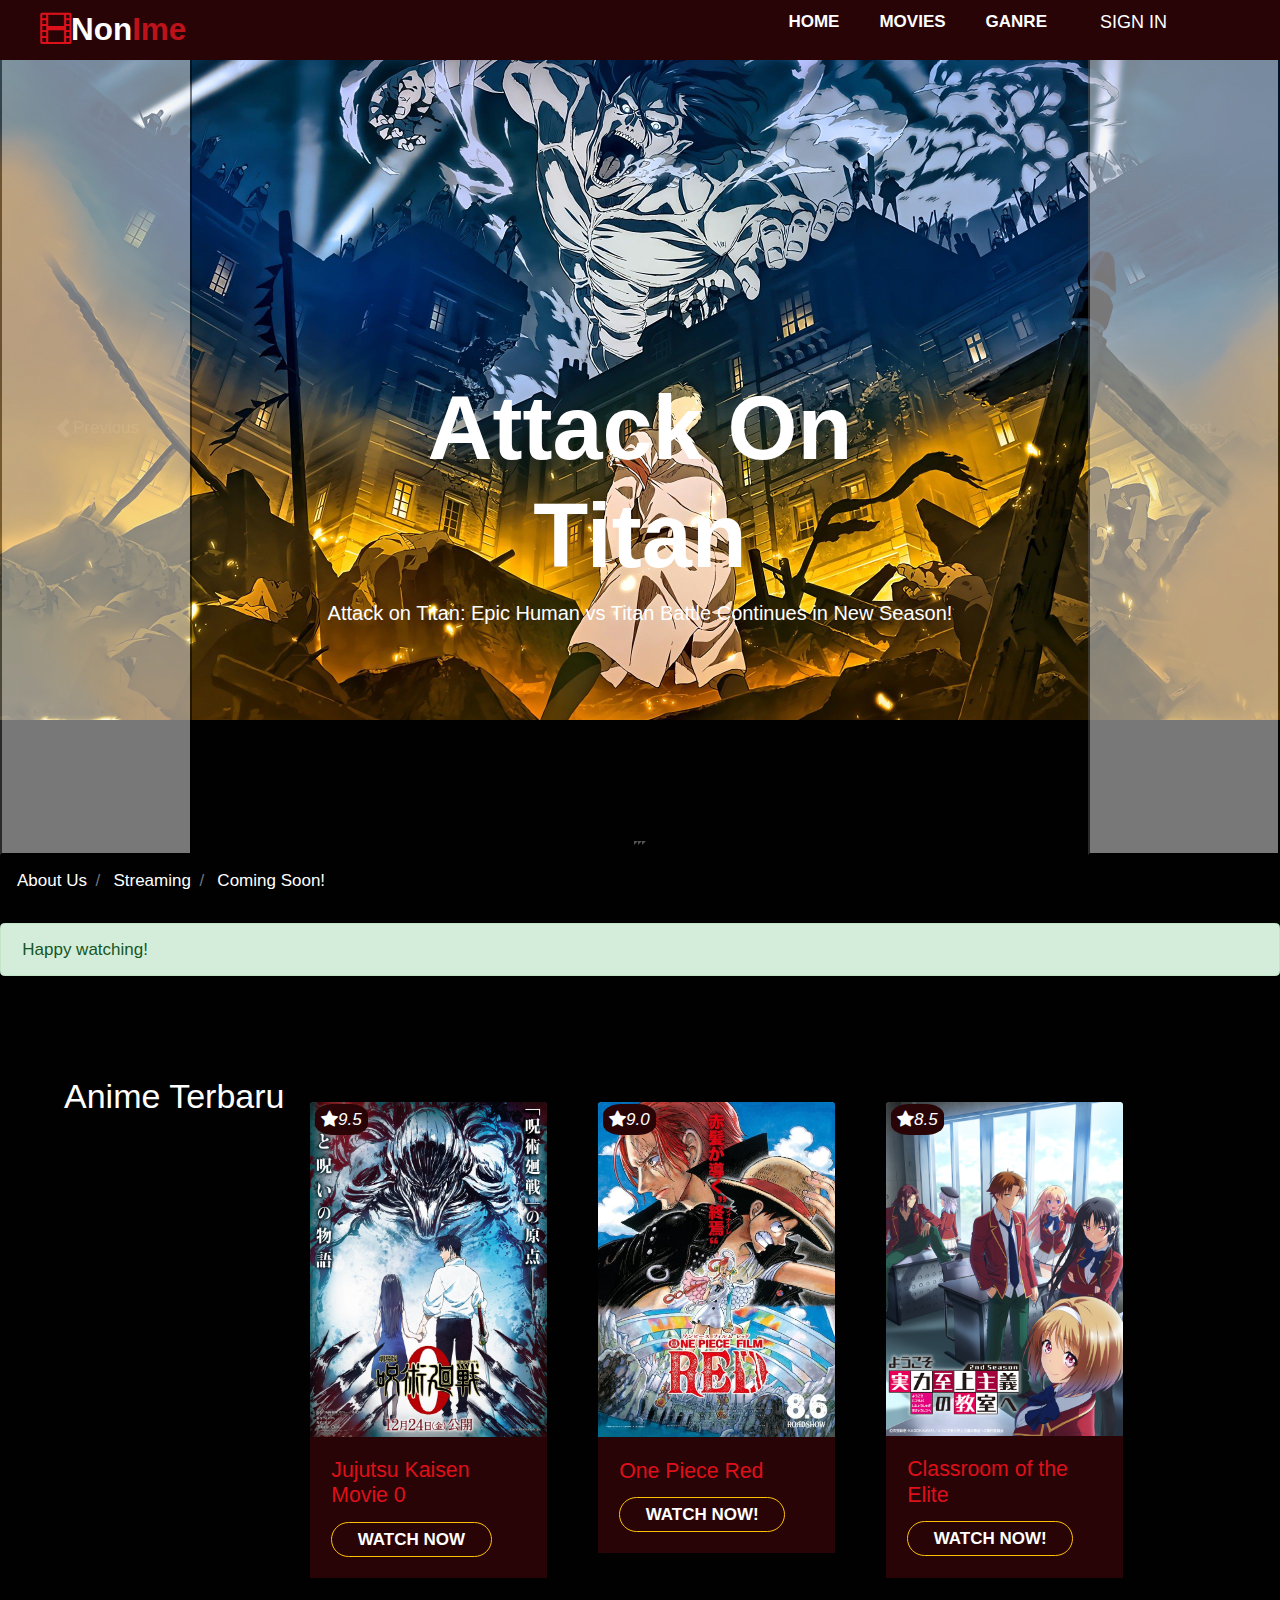
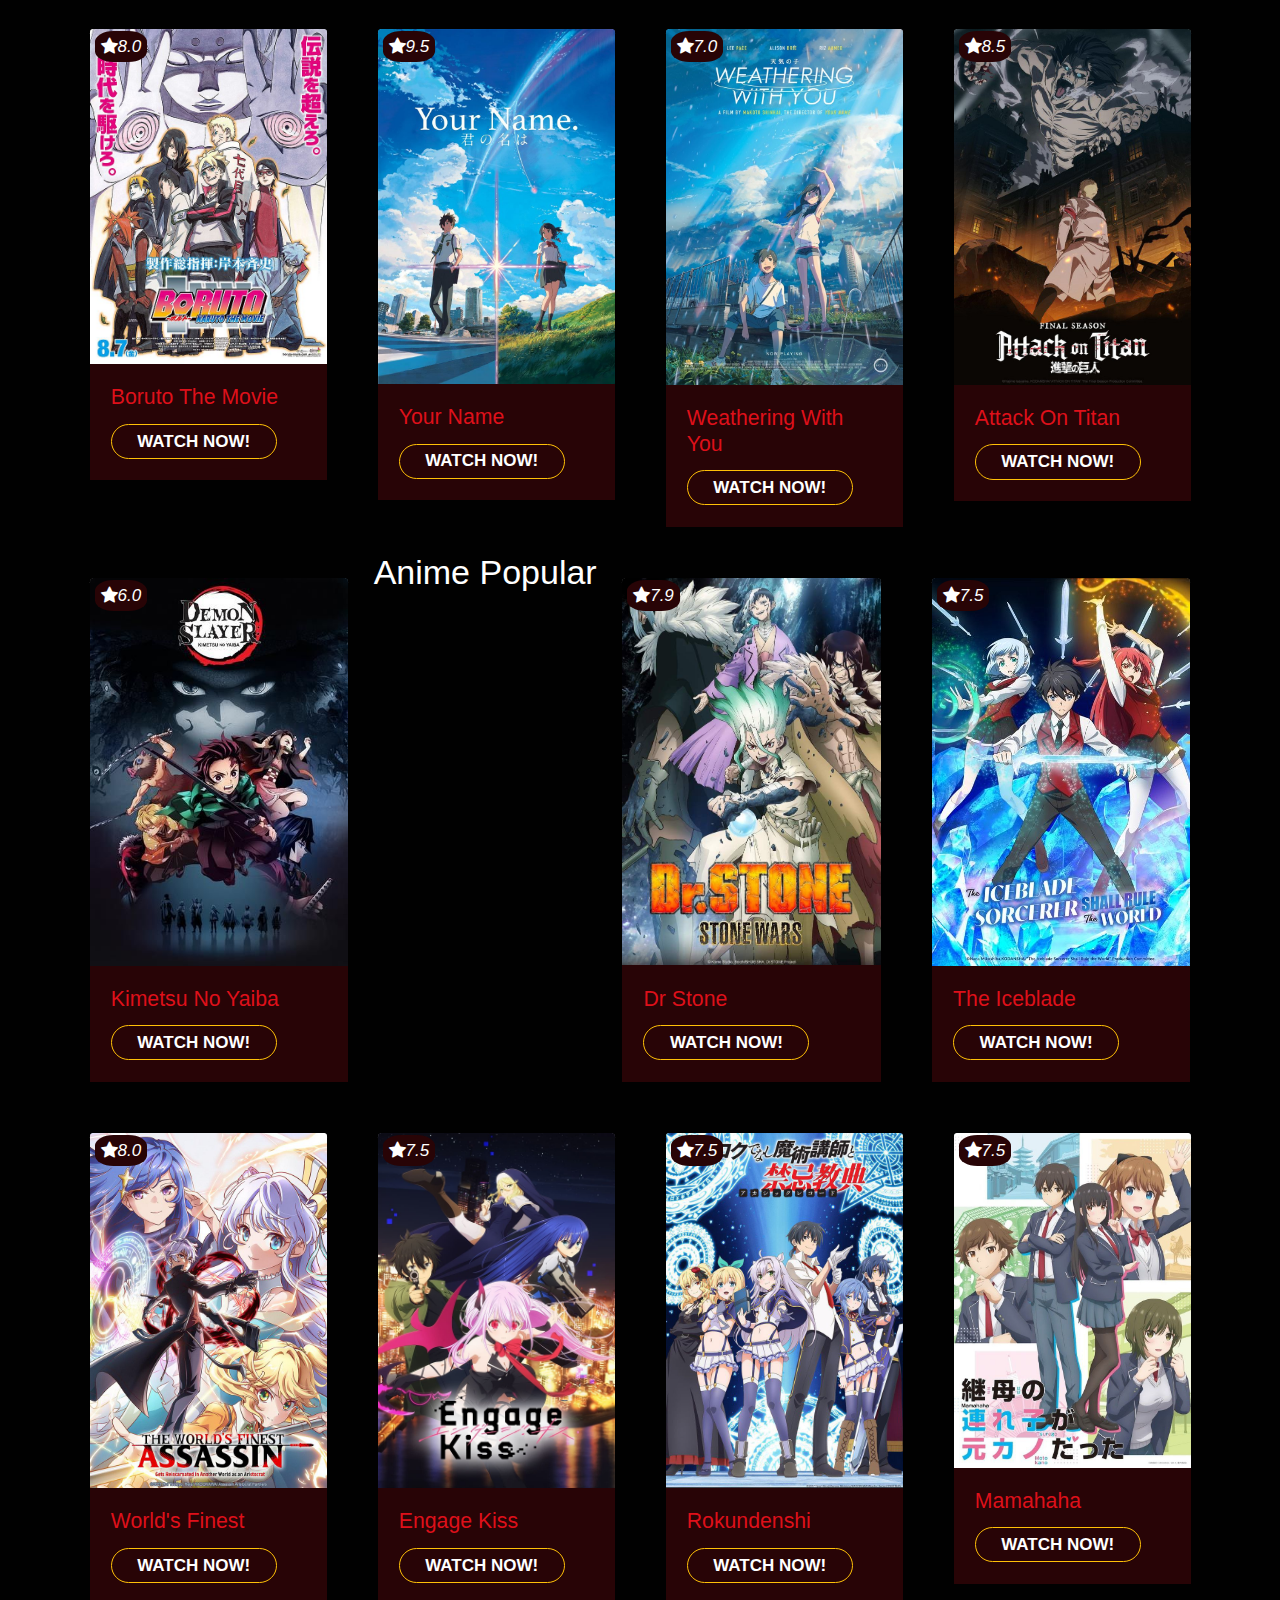
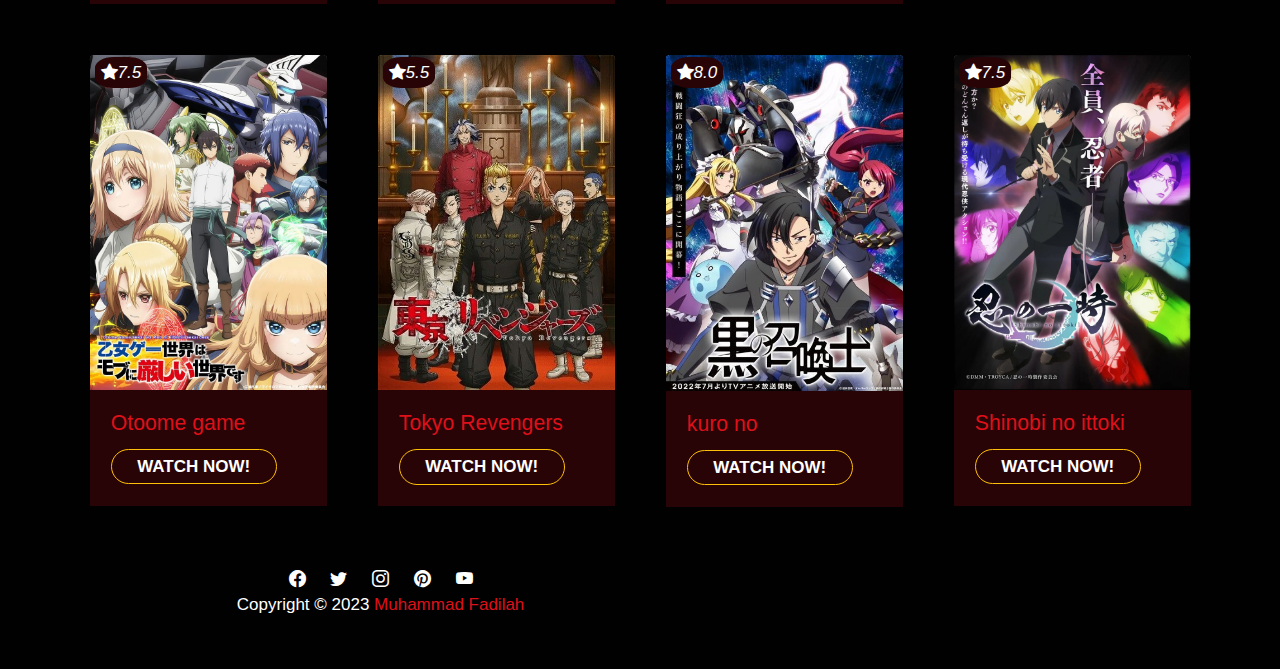
<file: Mini Project Muhammad Fadilah/index.html>
<!DOCTYPE html>
<html lang="en">
<head>
  <meta charset="UTF-8">
  <meta http-equiv="X-UA-Compatible" content="IE=edge">
  <meta name="viewport" content="width=device-width, initial-scale=1.0">
  <title>NonIme</title>
    <!-- font -->
    <link rel="preconnect" href="https://fonts.googleapis.com">
    <link rel="preconnect" href="https://fonts.gstatic.com" crossorigin>
    <link href="https://fonts.googleapis.com/css2?family=Merriweather:wght@300&family=Open+Sans:wght@600&family=Poppins:wght@100;400;700&display=swap" rel="stylesheet">
    <!-- My Stylee -->
    <link
      href="https://cdn.jsdelivr.net/npm/bootstrap@5.3.0-alpha1/dist/css/bootstrap.min.css"
      rel="stylesheet"
      integrity="sha384-GLhlTQ8iRABdZLl6O3oVMWSktQOp6b7In1Zl3/Jr59b6EGGoI1aFkw7cmDA6j6gD"
      crossorigin="anonymous"/><script
      src="https://cdn.jsdelivr.net/npm/bootstrap@5.3.0-alpha1/dist/js/bootstrap.bundle.min.js"
      integrity="sha384-w76AqPfDkMBDXo30jS1Sgez6pr3x5MlQ1ZAGC+nuZB+EYdgRZgiwxhTBTkF7CXvN"
      crossorigin="anonymous"></script>
    <link rel="stylesheet" href="https://maxcdn.bootstrapcdn.com/bootstrap/4.0.0/css/bootstrap.min.css">
    <link rel="stylesheet" href="https://cdn.jsdelivr.net/npm/bootstrap-icons@1.10.3/font/bootstrap-icons.css">
    <link rel="stylesheet" href="style.css">
</head>
<body>
  <!-- Navigasi -->
  <div class="nav-wrapper">
    <div class="container">
      <div class="nav">
        <a class="navbar-brand" href="#">
          <i class="bi bi-film text-primary-custom"></i>Non<span style="color:#be121b">Ime</span>
        </a>
        <ul class="nav-menu" id="nav-menu">
          <li><a href="#">Home</a></li>
          <li><a href="#">Movies</a></li>
          <li><a href="#">Ganre</a></li>
          <a href="#" class="btn btn-hover">
            <button
            class="btn btn-link signin-btn "
            data-bs-toggle="modal"
            data-bs-target="#signInModal" class="bar"><span>Sign in</span>
          </button>
          </a>
        </ul>
          </div>
        </div> 
      </div>
    </div>
<!-- carousel -->
<div id="carouselExampleCaptions" class="carousel slide" data-bs-ride="carousel">
  <div class="carousel-indicators">
    <button type="button" data-bs-target="#carouselExampleCaptions" data-bs-slide-to="0" class="active" aria-current="true" aria-label="Slide 1"></button>
    <button type="button" data-bs-target="#carouselExampleCaptions" data-bs-slide-to="1" aria-label="Slide 2"></button>
    <button type="button" data-bs-target="#carouselExampleCaptions" data-bs-slide-to="2" aria-label="Slide 3"></button>
  </div>
  <div class="carousel-inner">
    <div class="carousel-item active ">
      <img src="images/Attanl on titan.jpg" class="d-block w-100" alt="...">
      <div class="carousel-caption d-none d-md-block ">
        <h5>Attack On Titan</h5>
        <p>Attack on Titan: Epic Human vs Titan Battle Continues in New Season!</p>
      </div>
    </div>
    <div class="carousel-item ">
      <img src="images/carousel your name.jpg" class="d-block w-100" alt="...">
      <div class="carousel-caption d-none d-md-block ">
        <h5>Your Name</h5>
        <p>The Fate That Connects Mitsuha and Taki in Your Name</p>
      </div>
    </div>
    <div class="carousel-item ">
      <img src="images/one piece carousel.jpg" class="d-block w-100" alt="...">
      <div class="carousel-caption d-none d-md-block ">
        <h5>One Piece</h5>
        <p>Monkey D. Luffy and the Straw Hat Crew on Their Adventure in the World of One Piece</p>
      </div>
    </div>
  </div>
  <button class="carousel-control-prev" type="button" data-bs-target="#carouselExampleCaptions" data-bs-slide="prev">
    <span class="carousel-control-prev-icon" aria-hidden="true"></span>
    <span class="visually-hidden">Previous</span>
  </button>
  <button class="carousel-control-next" type="button" data-bs-target="#carouselExampleCaptions" data-bs-slide="next">
    <span class="carousel-control-next-icon" aria-hidden="true"></span>
    <span class="visually-hidden">Next</span>
  </button>
</div>
<!-- dcrumbs --> 
      <nav aria-label="breadcrumb" style="--bs-breadcrumb-divider: '>'">
        <ul>
        <ol class="breadcrumb">
          <li class="breadcrumb-item">
            <a href="#" style="text-decoration:none ">About Us</a>
          </li>
          <li class="breadcrumb-item">
            <a href="#" style="text-decoration: none">Streaming</a>
          </li>
            <li class="breadcrumb-item">
            <a href="" style="text-decoration: none">Coming Soon!</a>
          </li>
        </ol>
        </ul>
      </nav>
      <!-- alert -->
        <div class="alert alert-success" role="alert">
        Happy watching!
      </div>
      <!-- card -->
          <div class="row"style="margin-top: 100px; margin-left: 5%; margin-right: 5% ">
            <h2>Anime Terbaru</h2>
        <div class="col-12 col-md-6 col-lg-3 p-4">
          <div class="card"style="border: none" data-bs-toggle="modal" data-bs-target="#product1">
            <img src="images/JUJUTSU KAISEN 0 .png" class="card-img-top" alt="" >
            <span class="star-icon position-absolute top-0 end-0"><i class="bi bi-star-fill">9.5</i></span>
            <div class="card-body">
              <h5 class="card-title">Jujutsu Kaisen Movie 0</h5>
              <button type="button"class="btn btn-outline-warning"style="border-radius: 20px">Watch Now </button>
            </div>
          </div>
        </div>
        <div class="col-12 col-md-6 col-lg-3 p-4">
          <div class="card" style="border: none" data-bs-toggle="modal"
            data-bs-target="#product2">
            <img src="images/one piece red .png"
              class="card-img-top"
              alt=""
            />
            <span class="star-icon position-absolute top-0 end-0"><i class="bi bi-star-fill">9.0</i></span>
            <div class="card-body">
              <h5 class="card-title">One Piece Red</h5>
              <button
                type="button"
                class="btn btn-outline-warning"
                style="border-radius: 20px"
              >
              Watch Now!
              </button>
            </div>
          </div>
        </div>
        <div class="col-12 col-md-6 col-lg-3 p-4">
          <div
            class="card"
            style="border: none"
            data-bs-toggle="modal"
            data-bs-target="#product3"
          >
            <img
              src="images/Kakeru Rocks Up to Classroom of the Elite Season 2 in Updated Visual.png"
              class="card-img-top"
              alt="Indomie"
            />
            <span class="star-icon position-absolute top-0 end-0"><i class="bi bi-star-fill">8.5</i></span>
            <div class="card-body">
              <h5 class="card-title">Classroom of the Elite </h5>
              <button
                type="button"
                class="btn btn-outline-warning"
                style="border-radius: 20px"
              >
                Watch Now!
              </button>
            </div>
          </div>
        </div>
        <div class="col-12 col-md-6 col-lg-3 p-4">
          <div
            class="card"
            style="border: none"
            data-bs-toggle="modal"
            data-bs-target="#product4"
          >
            <img
              src="images/BORUTO NARUTO THE MOVIE _ ポスター画像 - 映画_com.png"
              class="card-img-top"
              alt=""
            />
            <span class="star-icon position-absolute top-0 end-0"><i class="bi bi-star-fill">8.0</i></span>
            <div class="card-body">
              <h5 class="card-title">Boruto The Movie</h5>
              <button
                type="button"
                class="btn btn-outline-warning"
                style="border-radius: 20px"
              >
                Watch Now!
              </button>
            </div>
          </div>
        </div>
          <div class="col-12 col-md-6 col-lg-3 p-4">
          <div
            class="card"
            style="border: none"
            data-bs-toggle="modal"
            data-bs-target="#product5"
          >
            <img
              src="images/Your Name.png"
              class="card-img-top"
              alt=""
            />
            
            <span class="star-icon position-absolute top-0 end-0"><i class="bi bi-star-fill">9.5</i></span>
            <div class="card-body">
              <h5 class="card-title">Your Name</h5>
              <button
                type="button"
                class="btn btn-outline-warning"
                style="border-radius: 20px"
              >
              Watch Now!
              </button>
            </div>
            </div>
        </div>
          <div class="col-12 col-md-6 col-lg-3 p-4">
          <div
            class="card"
            style="border: none"
            data-bs-toggle="modal"
            data-bs-target="#product6"
          >
            <img
              src="images/Weathering With You _ GKIDS Films.png"
              class="card-img-top"
              alt=""
            />
            <span class="star-icon position-absolute top-0 end-0"><i class="bi bi-star-fill">7.0</i></span>
            <div class="card-body">
              <h5 class="card-title">Weathering With You</h5>
              <button
                type="button"
                class="btn btn-outline-warning"
                style="border-radius: 20px"
              >
                Watch Now!
              </button>
      </div>
    </div>
    </div>
      <div class="col-12 col-md-6 col-lg-3 p-4">
          <div
            class="card"
            style="border: none"
            data-bs-toggle="modal"
            data-bs-target="#product7"
            >
            <img
              src="images/Watch Attack on Titan.png"
              class="card-img-top"
              alt=""
            />
            <span class="star-icon position-absolute top-0 end-0"><i class="bi bi-star-fill">8.5</i></span>
            <div class="card-body">
              <h5 class="card-title">Attack On Titan</h5>
              <button
                type="button"
                class="btn btn-outline-warning"
                style="border-radius: 20px"
              >
                Watch Now!
              </button>
    </div>
  </div>
    </div>
    <div class="col-12 col-md-6 col-lg p-4">
          <div
            class="card"
            style="border: none"
            data-bs-toggle="modal"
            data-bs-target="#product8"
          >
            <img
              src="images/20 Iconic Japanese Anime Series To Watch When You’re Bored At Home.png"
              class="card-img-top"
              alt=""
            />
            <span class="star-icon position-absolute top-0 end-0"><i class="bi bi-star-fill">6.0</i></span>
            <div class="card-body">
              <h5 class="card-title">Kimetsu No Yaiba</h5>
              <button
                type="button"
                class="btn btn-outline-warning"
                style="border-radius: 20px"
              >
              Watch Now!
              </button>
            </div>
          
          </div>
        </div>
        <h2>Anime Popular</h2>
        <div class="col-12 col-md-6 col-lg p-4">
          <div
            class="card"
            style="border: none"
            data-bs-toggle="modal"
            data-bs-target="#product9"
          >
            <img
              src="images/Dr_ Stone Season 2 Episode Release Schedule, 1-11 Release Date.png"
              class="card-img-top"
              alt=""
            />
            <span class="star-icon position-absolute top-0 end-0"><i class="bi bi-star-fill">7.9</i></span>
            <div class="card-body">
              <h5 class="card-title">Dr Stone</h5>
              <button
                type="button"
                class="btn btn-outline-warning"
                style="border-radius: 20px"
              >
              Watch Now!
              </button>
            </div>
          </div>
        </div>
          <div class="col-12 col-md-6 col-lg p-4">
          <div
            class="card"
            style="border: none"
            data-bs-toggle="modal"
            data-bs-target="#product10"
          >
            <img
              src="images/Watch The Iceblade Sorcerer Shall Rule the World.png"
              class="card-img-top"
              alt=""
            />
            <span class="star-icon position-absolute top-0 end-0"><i class="bi bi-star-fill">7.5</i></span>
            <div class="card-body">
              <h5 class="card-title">The Iceblade</h5>
              <button
                type="button"
                class="btn btn-outline-warning"
                style="border-radius: 20px"
              >
              Watch Now!
              </button>
            </div>
          </div>
        </div>
          <div class="col-12 col-md-6 col-lg p-4">
          <div
            class="card"
            style="border: none"
            data-bs-toggle="modal"
            data-bs-target="#product11"
          >
            <img
              src="images/Watch The World's Finest Assassin Gets Reincarnated in Another World as an Aristocrat.png"
              class="card-img-top"
              alt=""
            />
            <span class="star-icon position-absolute top-0 end-0"><i class="bi bi-star-fill">8.0</i></span>
            <div class="card-body">
              <h5 class="card-title">World's Finest </h5>
              <button
                type="button"
                class="btn btn-outline-warning"
                style="border-radius: 20px"
              >
              Watch Now!
              </button>
            </div>
          </div>
        </div>
           <div class="col-12 col-md-6 col-lg p-4">
          <div
            class="card"
            style="border: none"
            data-bs-toggle="modal"
            data-bs-target="#product12"
          >
            <img
              src="images/ENGAGE KISS.png"
              class="card-img-top"
              alt=""
            />
            <span class="star-icon position-absolute top-0 end-0"><i class="bi bi-star-fill">7.5</i></span>
            <div class="card-body">
              <h5 class="card-title">Engage Kiss</h5>
              <button
                type="button"
                class="btn btn-outline-warning"
                style="border-radius: 20px"
              >
              Watch Now!
              </button>
            </div>
          </div>
        </div>
             <div class="col-12 col-md-6 col-lg p-4">
          <div
            class="card"
            style="border: none"
            data-bs-toggle="modal"
            data-bs-target="#product12"
          >
            <img
              src="images/rokudenashi.png"
              class="card-img-top"
              alt=""
            />
            <span class="star-icon position-absolute top-0 end-0"><i class="bi bi-star-fill">7.5</i></span>
            <div class="card-body">
              <h5 class="card-title">Rokundenshi</h5>
              <button
                type="button"
                class="btn btn-outline-warning"
                style="border-radius: 20px"
              >
              Watch Now!
              </button>
            </div>
          </div>
        </div>
             <div class="col-12 col-md-6 col-lg p-4">
          <div
            class="card"
            style="border: none"
            data-bs-toggle="modal"
            data-bs-target="#product12"
          >
            <img
              src="images/mamahaha.png"
              class="card-img-top"
              alt=""
            />
            <span class="star-icon position-absolute top-0 end-0"><i class="bi bi-star-fill">7.5</i></span>
            <div class="card-body">
              <h5 class="card-title">Mamahaha</h5>
              <button
                type="button"
                class="btn btn-outline-warning"
                style="border-radius: 20px"
              >
              Watch Now!
              </button>
            </div>
          </div>
        </div>
             <div class="col-12 col-md-6 col-lg p-4">
          <div
            class="card"
            style="border: none"
            data-bs-toggle="modal"
            data-bs-target="#product15"
          >
            <img
              src="images/Otome Game Sekai wa Mob ni Kibishii Sekai desu.png"
              class="card-img-top"
              alt=""
            />
            <span class="star-icon position-absolute top-0 end-0"><i class="bi bi-star-fill">7.5</i></span>
            <div class="card-body">
              <h5 class="card-title">Otoome game</h5>
              <button
                type="button"
                class="btn btn-outline-warning"
                style="border-radius: 20px"
              >
              Watch Now!
              </button>
            </div>
          </div>
        </div>
             <div class="col-12 col-md-6 col-lg p-4">
          <div
            class="card"
            style="border: none"
            data-bs-toggle="modal"
            data-bs-target="#product16"
          >
            <img
              src="images/tokyo revengers.png"
              class="card-img-top"
              alt=""
            />
            <span class="star-icon position-absolute top-0 end-0"><i class="bi bi-star-fill">5.5</i></span>
            <div class="card-body">
              <h5 class="card-title">Tokyo Revengers</h5>
              <button
                type="button"
                class="btn btn-outline-warning"
                style="border-radius: 20px"
              >
              Watch Now!
              </button>
            </div>
          </div>
        </div>
          <div class="col-12 col-md-6 col-lg p-4">
          <div
            class="card"
            style="border: none"
            data-bs-toggle="modal"
            data-bs-target="#product15"
          >
            <img
              src="images/kuro no shoukanshi.png"
              class="card-img-top"
              alt=""
            />
            <span class="star-icon position-absolute top-0 end-0"><i class="bi bi-star-fill">8.0</i></span>
            <div class="card-body">
              <h5 class="card-title">kuro no</h5>
              <button
                type="button"
                class="btn btn-outline-warning"
                style="border-radius: 20px"
              >
              Watch Now!
              </button>
            </div>
          </div>
        </div>
          <div class="col-12 col-md-6 col-lg p-4">
          <div
            class="card"
            style="border: none"
            data-bs-toggle="modal"
            data-bs-target="#product15"
          >
            <img
              src="images/sinobi no ittoki.png"
              class="card-img-top"
              alt=""
            />
            <span class="star-icon position-absolute top-0 end-0"><i class="bi bi-star-fill">7.5</i></span>
            <div class="card-body">
              <h5 class="card-title">Shinobi no ittoki</h5>
              <button
                type="button"
                class="btn btn-outline-warning"
                style="border-radius: 20px">Watch Now!</button>
            </div>
          </div>
        </div>
<!-- Modal 1 -->
<div
      class="modal fade"
      id="product1"
      tabindex="-1"
      aria-labelledby="product1Label"
      aria-hidden="true"
    >
      <div class="modal-dialog">
        <div class="modal-content">
          <div class="modal-header">
            <h1 class="modal-title fs-5" id="exampleModalLabel">Jujutsu</h1>
            <button
              type="button"
              class="btn-close"
              data-bs-dismiss="modal"
              aria-label="Close"
            ></button>
          </div>
          <div class="modal-body">
            <img src="images/JUJUTSU KAISEN 0 .png" class="card-img-top" alt="" />
          </div>
          <div class="modal-footer">
            <button
              type="button"
              class="btn btn-secondary"
              data-bs-dismiss="modal"
            >
              Sreaming 1
            </button>
            <button type="button" class="btn btn-primary">Streaming 2</button>
          </div>
        </div>
      </div>
    </div>

      <!-- Modal 2 -->
      <div
      class="modal fade"
      id="product2"
      tabindex="-1"
      aria-labelledby="product1Label"
      aria-hidden="true"
    >
      <div class="modal-dialog">
        <div class="modal-content">
          <div class="modal-header">
            <h1 class="modal-title fs-5" id="exampleModalLabel">One piece Red</h1>
            <button
              type="button"
              class="btn-close"
              data-bs-dismiss="modal"
              aria-label="Close"
            ></button>
          </div>
          <div class="modal-body">
            <img src="images/one piece red .png" class="card-img-top" alt="" />
          </div>
          <div class="modal-footer">
            <button
              type="button"
              class="btn btn-secondary"
              data-bs-dismiss="modal"
            >
              Sreaming 1
            </button>
            <button type="button" class="btn btn-primary">Streaming 2</button>
          </div>
        </div>
      </div>
    </div>
    <!-- Modal 3 -->
    <div
      class="modal fade"
      id="product3"
      tabindex="-1"
      aria-labelledby="product1Label"
      aria-hidden="true"
    >
      <div class="modal-dialog">
        <div class="modal-content">
          <div class="modal-header">
            <h1 class="modal-title fs-5" id="exampleModalLabel">Classroom of the Elite </h1>
            <button
              type="button"
              class="btn-close"
              data-bs-dismiss="modal"
              aria-label="Close"
            ></button>
          </div>
          <div class="modal-body">
            <img src="images/Kakeru Rocks Up to Classroom of the Elite Season 2 in Updated Visual.png" class="card-img-top" alt="" />
          </div>
          <div class="modal-footer">
            <button
              type="button"
              class="btn btn-secondary"
              data-bs-dismiss="modal"
            >
              Sreaming 1
            </button>
            <button type="button" class="btn btn-primary">Streaming 2</button>
          </div>
        </div>
      </div>
    </div>
    <!-- Modal 4 -->
    <div
      class="modal fade"
      id="product4"
      tabindex="-1"
      aria-labelledby="product1Label"
      aria-hidden="true"
    >
      <div class="modal-dialog">
        <div class="modal-content">
          <div class="modal-header">
            <h1 class="modal-title fs-5" id="exampleModalLabel">Boruto The Movie</h1>
            <button
              type="button"
              class="btn-close"
              data-bs-dismiss="modal"
              aria-label="Close"
            ></button>
          </div>
          <div class="modal-body">
            <img src="images/BORUTO NARUTO THE MOVIE _ ポスター画像 - 映画_com.png" class="card-img-top" alt="" />
          </div>
          <div class="modal-footer">
            <button
              type="button"
              class="btn btn-secondary"
              data-bs-dismiss="modal"
            >
              Sreaming 1
            </button>
            <button type="button" class="btn btn-primary">Streaming 2</button>
          </div>
        </div>
      </div>
    </div>
    <!-- Modal 5 -->
    <div
      class="modal fade"
      id="product5"
      tabindex="-1"
      aria-labelledby="product1Label"
      aria-hidden="true"
    >
      <div class="modal-dialog">
        <div class="modal-content">
          <div class="modal-header">
            <h1 class="modal-title fs-5" id="exampleModalLabel">your Name</h1>
            <button
              type="button"
              class="btn-close"
              data-bs-dismiss="modal"
              aria-label="Close"
            ></button>
          </div>
          <div class="modal-body">
            <img src="images/Your Name.png" class="card-img-top" alt="" />
          </div>
          <div class="modal-footer">
            <button
              type="button"
              class="btn btn-secondary"
              data-bs-dismiss="modal"
            >
              Sreaming 1
            </button>
            <button type="button" class="btn btn-primary">Streaming 2</button>
          </div>
        </div>
      </div>
    </div>
    <!-- Modal 6 -->
    <div
      class="modal fade"
      id="product6"
      tabindex="-1"
      aria-labelledby="product1Label"
      aria-hidden="true"
    >
      <div class="modal-dialog">
        <div class="modal-content">
          <div class="modal-header">
            <h1 class="modal-title fs-5" id="exampleModalLabel">Weathering with you</h1>
            <button
              type="button"
              class="btn-close"
              data-bs-dismiss="modal"
              aria-label="Close"
            ></button>
          </div>
          <div class="modal-body">
            <img src="images/Weathering With You _ GKIDS Films.png" class="card-img-top" alt="" />
          </div>
          <div class="modal-footer">
            <button
              type="button"
              class="btn btn-secondary"
              data-bs-dismiss="modal"
            >
              Sreaming 1
            </button>
            <button type="button" class="btn btn-primary">Streaming 2</button>
          </div>
        </div>
      </div>
    </div>
    <!-- Modal 7 -->
    <div
      class="modal fade"
      id="product7"
      tabindex="-1"
      aria-labelledby="product1Label"
      aria-hidden="true"
    >
      <div class="modal-dialog">
        <div class="modal-content">
          <div class="modal-header">
            <h1 class="modal-title fs-5" id="exampleModalLabel">Attack On Titan</h1>
            <button
              type="button"
              class="btn-close"
              data-bs-dismiss="modal"
              aria-label="Close"
            ></button>
          </div>
          <div class="modal-body">
            <img src="images/Watch Attack on Titan.png" class="card-img-top" alt="" />
          </div>
          <div class="modal-footer">
            <button
              type="button"
              class="btn btn-secondary"
              data-bs-dismiss="modal"
            >
              Sreaming 1
            </button>
            <button type="button" class="btn btn-primary">Streaming 2</button>
          </div>
        </div>
      </div>
    </div>
    <!-- Modal 8 -->
    <div
      class="modal fade"
      id="product8"
      tabindex="-1"
      aria-labelledby="product1Label"
      aria-hidden="true"
    >
      <div class="modal-dialog">
        <div class="modal-content">
          <div class="modal-header">
            <h1 class="modal-title fs-5" id="exampleModalLabel">Kimetsu No yaiba</h1>
            <button
              type="button"
              class="btn-close"
              data-bs-dismiss="modal"
              aria-label="Close"
            ></button>
          </div>
          <div class="modal-body">
            <img src="images/20 Iconic Japanese Anime Series To Watch When You’re Bored At Home.png" class="card-img-top" alt="" />
          </div>
          <div class="modal-footer">
            <button
              type="button"
              class="btn btn-secondary"
              data-bs-dismiss="modal"
            >
              Sreaming 1
            </button>
            <button type="button" class="btn btn-primary">Streaming 2</button>
          </div>
        </div>
      </div>
    </div>
      <!-- Footer -->
  <footer id="footer">
    <i class="sosial-icons bi bi-facebook"></i>
    <i class="sosial-icons bi bi-twitter"></i>
    <i class="sosial-icons bi bi-instagram"></i>
    <i class="sosial-icons bi bi-pinterest"></i>
    <i class="sosial-icons bi bi-youtube"></i>
    <p>Copyright &copy; 2023 <a href="index.html" class="footername">Muhammad Fadilah</a></p>

  </footer>


  <!-- sigin -->
  <div class="modal fade" id="signInModal" tabindex="-1" aria-labelledby="signInModalLabel" aria-hidden="true">
  <div class="modal-dialog">
  <div class="modal-content">
      <button type="button" class="btn-close btn-close-signin-modal" data-bs-dismiss="modal" aria-label="Close"></button>
      <div class="signin">
        <div class="btn"></div>
      <div class="pb_41"></div>
  <div class="hero">
    <div class="from-box">
      <div class="button-box">
        <div id="btn"></div>
        <button type="button" class="toggle-btn" onclick="login()">Log in</button>
        <button type="button" class="toggle-btn" onclick="register()">Register</button>
      </div>
        <div class="sosial-icons">
    <img src="images/google.png" alt="...">
    <img src="images/Fesbook.png" alt="...">
    <img src="images/instagram.png" alt="...">
  </div>
  <form id="Login"class="input-group">
    <input type="text" class="input-field" placeholder="user Id"required>
    <input type="text" class="input-field" placeholder="Enter Password"required>
    <input type="checkbox" class="chech-box" style="color: black;"><span>Remember Password</span>
    <button type="submit" class="submit-btn">Login</button>
  </form>
    <form id="register"class="input-group">
    <input type="text" class="input-field" placeholder="user Id"required>
    <input type="email" class="input-field" placeholder="Email "required>
    <input type="text" class="input-field" placeholder="Enter Password"required>
    <input type="checkbox" class="chech-box"><span>I agree to the trems & conditional</span>
    <button type="submit" class="submit-btn">Register</button>
    </form>
  </div>
  </div>
  </div>
  </div>
  </div>
  </div>
  </class=>
  <script>
    var x = document.getElementById("Login");
    var y = document.getElementById("register");
    var z = document.getElementById("btn");

    function register(){
      x.style.left = "-400px";
      y.style.left = "50px";
      z.style.left = "110px";
  }
    function login(){
      x.style.left = "50px";
      y.style.left = "450px";
      z.style.left = "0";
  }
  </script>
  <!-- Footer -->


  </footer>
</body>
</html>
</file>
<file: Mini Project Muhammad Fadilah/style.css>
:root{
    --main-color:#790101e8;
    --body-bg:#1f0b0bd1;
    --box-bd:#221f1f;
    --text-color:#ffff;

    --nav-height:60px;
    --space-top:30px;
}
*{
    margin: 0;
    padding: 0;
    font-family:sans-serif;
    box-sizing: border-box;
}
html{
    font-size: 17px;
}
body{
    background-color: #010101;
    color: var(--text-color);
    padding-top: var(--main-color);
}  
a{
    text-decoration: none;
}
img{
    max-width: var(--main-color);
}
.container{
    max-width: 1920px;
    padding: 0 40px;
    margin: auto;
}
.overly{
    position: absolute;
    top: 0;
    right: 0;
    bottom: 0;
    left: 0;
    background-color: transparent;
}
.nav-wrapper{
    position: fixed;
    top: 0;
    left: 0;
    width: 100%;
    z-index: 99;
    background-color: #280406;
}
.nav{
    display: flex;
    align-items: center;
    justify-content: space-between;
    color: var(--text-color);
    height: var(--nav-height);
}
.nav .bi bi-list{
    color: #0a0808;
    width: 40px;
    cursor: pointer;
}
.nav a{
    color: #ffffff;
}
.navbar-brand{
    font-size: 185%;
    font-weight: 600;
    color: #280406;
}
.text-primary-custom{
    color: #de101a;
}
.nav-menu{
    list-style: none;
    display: flex;
    align-items: center;
    padding: 0 20px;

}
.nav .toggle_btn{
    color: #e0d5d5;
    cursor:pointer ;
    display: none;
}
.nav-menu li ~ li{
    margin-left: 40px;
}
.nav-menu a{
    text-transform: uppercase;
    font-weight: 600;
}
.nav-menu a:hover{
    color: var(--main-color);
}
.nav-menu a.btn:hover,a.logo:hover{
color: unset;
}
.btn{
    color: #ffffffff;
    padding: 0.23rem 1.5rem;
    text-transform: uppercase;
    font-size: 600;
    font-weight: 700;
    display: inline-flex;
    position: relative;
    align-items: center;
}
/* sigin ..........................................................*/
.from-box{
    width: 380px;
    height: 460px;
    position: relative;
    margin: 7% auto;
    background: #ffffff;
    padding: 5px;
    overflow: hidden;
}

.button-box{
    width: 250px;
    margin: 35px auto;
    position: relative;
    box-shadow: 0 0 25px 9px #1c1c3aab;
    border-radius: 30px;
}
.toggle-btn{
    padding: 10px 30px;
    cursor: pointer;
    background: transparent;
    border: 0;
    outline: none;
    position: relative;
}
#btn{
    top: 0;
    left: 0;
    position: absolute;
    width: 140px;
    height: 100%;
    background: linear-gradient(to right,#da0004c3,#280406);
    border-radius: 30px;
}
.sosial-icons{
    margin: 30px auto;
    text-align: center;
}
.sosial-icons img{
    width: 30px;
    margin: 0 12px;
    box-shadow: 0 0 20px 0 #938181 ;
    cursor: pointer;
    border-radius: 50%;
}
.input-group{
    top: 180px;
    position: absolute;
    width: 280px;
    transition: .5s;
}
.signin-btn {
        font-family: sans-serif;
        font-style: normal;
        font-weight: 400;
        font-size: 18px;
        line-height: 20px;
        color: #ffffff;
        text-decoration: none;
    }
.input-field{
    width: 100%;
    padding: 10px 0;
    margin: 5px 0;
    border-left: 0;
    border-top: 0;
    border-right: 0;
    border-bottom: 1px solid #ad3c3c;
    outline: none;
    background: transparent;
}
.submit-btn{
    width: 85%;
    padding: 10px 30px;
    cursor: pointer;
    display: block;
    margin:  auto;
    border: 0;
    outline: none;
    border-radius: 30px;
}
.chech-box{
    margin:  5px ;
    text-align: center;
}
.span{
    color: #ffffff;
    font-size: 12px;
    bottom: 68px;
    position: absolute;
}
#login{
    left: 50px;
}
#register{
    left:450px;
}
/* Carousel */

.carousel-item{
    height: 95vh;
    min-height: 250px;
}
.carousel-caption{
    text-align: center;
    bottom: 190px;
    padding-left: 120px;
    padding-right: 120px;
}
.carousel-caption h5{
    font-size: 90px;
    font-weight: 600;
}
.carousel-caption p{
    font-size: 20px;
    top: 1rem;
}
/* bacrumbb */
.breadcrumb{
    background-color: #010101;
}
.breadcrumb-item a {
        color: #ffffff;
    }
.breadcrumb-item a:hover{
    color:red;
}


/* card */
.card-body{
    background-color: #280406;
}
.card-title{
    color: #de101a;
    
}
.card:hover {
    cursor: pointer;
    box-shadow: 0 0.10rem 2rem #af2b2b;
    transform: translateY(-10px);
}
.star-icon {
    margin: 5px;
    color: rgb(255, 255, 255);
    font-size: 17px;
}
.star-icon i {
    background-color:#280406;
    border-radius: 35%;
    padding: 6px;
}
.modal-title{
    color: #0a0808;
}
#footer{
    background-color: #010101;
    padding: 3% 15%;
    cursor: #fff;
    text-align: center;

}
.sosial-icons{
    margin: 20px 10px;
    cursor: pointer;
}
.footername{
    color: #de101a;
}
.footername:hover{
    text-decoration: none;
    color: #ff0184d1;
}
/* about us */
.about{
    width: 100%;
    padding: 76px 0px;
    background-color: #191919;
}
.aboutt img{
    height: 500px;
    width: 590px;
}
.about-textt{
    width: 550px;
}
.mainm{
    width: 1110px;
    max-width: 95%;
    margin: 0 auto;
    display: flex;
    align-items: center;
    justify-content: space-around;
}
.about-textt h1{
    color: white;
    font-size: 60px;
    text-transform: capitalize;
    margin-bottom: 20px;
}
.about-textt h5{
    color: white;
    font-size: 25px;
    text-transform: capitalize;
    margin-bottom: 25px;
    letter-spacing: 2px;
}
.span{
    color: #de101a;
}
.about-textt p{
    color: rgba(103, 3, 9, 0.8);
    letter-spacing: 1px;
    line-height: 28px;
    font-size: 18px;
    margin-bottom: 45px;
}
</file>
